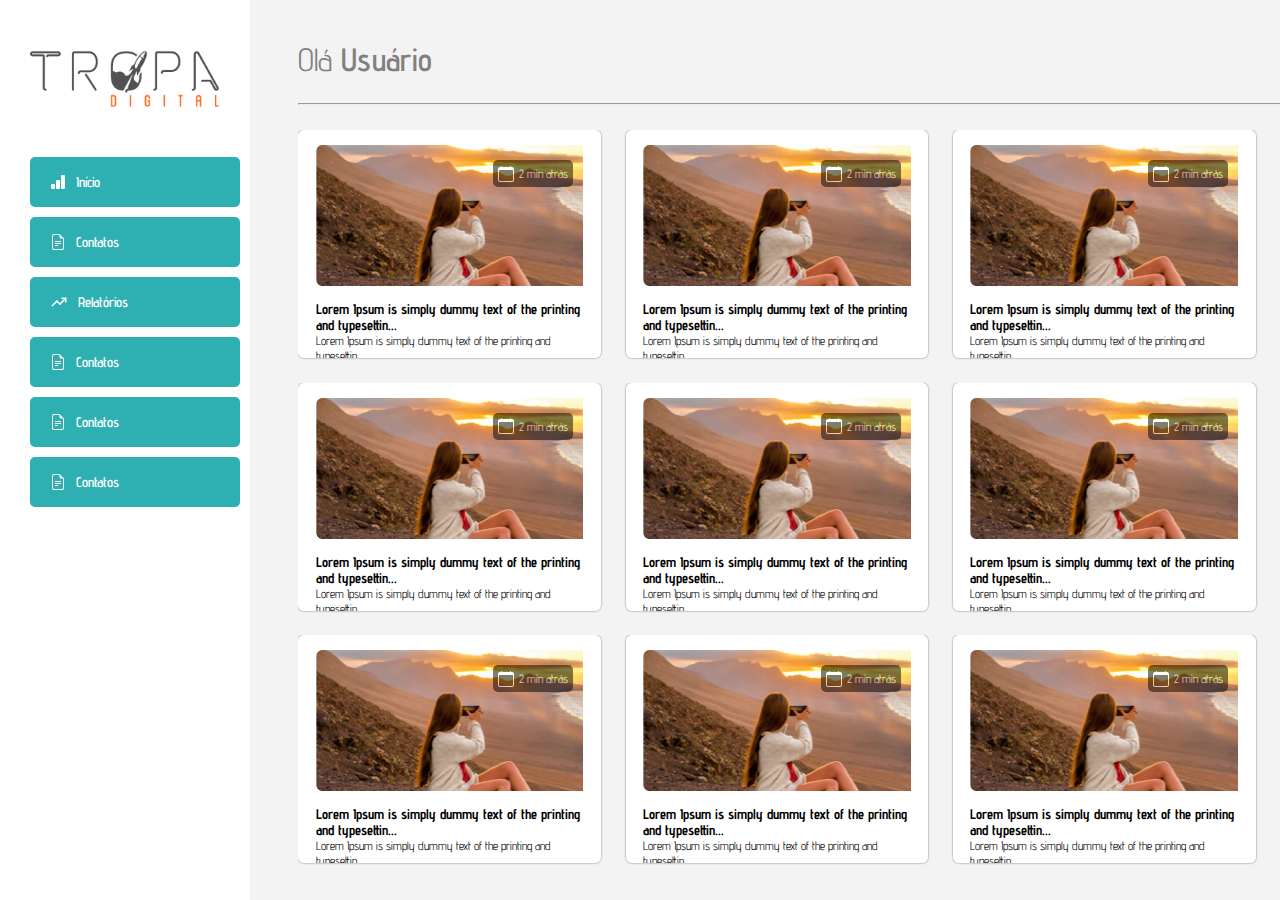
<file: index.html>
<!DOCTYPE html>
<html lang="pt-br">
<head>
    <meta charset="UTF-8">
    <meta name="viewport" content="width=device-width, initial-scale=1.0">
    <link rel="stylesheet" href="/assets/css/style.css">
    <title>Home</title>
</head>
<body>
    <div class="container">
        <div class="bar">
            <div class="main">
                <img src="/assets/Img/logo.png" alt="tropa digital" class="logo">
                <a href="#">
                    <svg xmlns="http://www.w3.org/2000/svg" width="16" height="16" fill="white" class="bi bi-bar-chart-fill" viewBox="0 0 16 16">
                        <path d="M1 11a1 1 0 0 1 1-1h2a1 1 0 0 1 1 1v3a1 1 0 0 1-1 1H2a1 1 0 0 1-1-1zm5-4a1 1 0 0 1 1-1h2a1 1 0 0 1 1 1v7a1 1 0 0 1-1 1H7a1 1 0 0 1-1-1zm5-5a1 1 0 0 1 1-1h2a1 1 0 0 1 1 1v12a1 1 0 0 1-1 1h-2a1 1 0 0 1-1-1z"/>
                      </svg>Início</a>
                <a href="#"><svg xmlns="http://www.w3.org/2000/svg" width="16" height="16" fill="white" class="bi bi-file-earmark-text" viewBox="0 0 16 16">
                    <path d="M5.5 7a.5.5 0 0 0 0 1h5a.5.5 0 0 0 0-1zM5 9.5a.5.5 0 0 1 .5-.5h5a.5.5 0 0 1 0 1h-5a.5.5 0 0 1-.5-.5m0 2a.5.5 0 0 1 .5-.5h2a.5.5 0 0 1 0 1h-2a.5.5 0 0 1-.5-.5"/>
                    <path d="M9.5 0H4a2 2 0 0 0-2 2v12a2 2 0 0 0 2 2h8a2 2 0 0 0 2-2V4.5zm0 1v2A1.5 1.5 0 0 0 11 4.5h2V14a1 1 0 0 1-1 1H4a1 1 0 0 1-1-1V2a1 1 0 0 1 1-1z"/>
                  </svg>Contatos</a>
                <a href="#"><svg width="18" height="18" viewBox="0 0 18 18" fill="white" xmlns="http://www.w3.org/2000/svg">
                    <path fill-rule="evenodd" clip-rule="evenodd" d="M16.2754 4.71483C16.571 5.00502 16.5753 5.47988 16.2852 5.77547L10.4556 11.7129C10.3146 11.8566 10.1217 11.9375 9.92046 11.9375C9.71914 11.9375 9.52632 11.8566 9.3853 11.7129L6.85225 9.13303L2.78517 13.2755C2.49498 13.571 2.02012 13.5754 1.72456 13.2852C1.42899 12.995 1.42463 12.5201 1.71483 12.2245L6.31709 7.53705C6.45811 7.39345 6.65099 7.3125 6.85225 7.3125C7.05357 7.3125 7.24639 7.39345 7.38747 7.53705L9.92046 10.117L15.2148 4.72456C15.505 4.42899 15.9799 4.42463 16.2754 4.71483Z"/>
                    <path fill-rule="evenodd" clip-rule="evenodd" d="M11.25 5.25C11.25 4.83578 11.5858 4.5 12 4.5H15.75C16.1642 4.5 16.5 4.83578 16.5 5.25V9C16.5 9.41423 16.1642 9.74998 15.75 9.74998C15.3358 9.74998 15 9.41423 15 9V6.00002H12C11.5858 6.00002 11.25 5.66421 11.25 5.25Z"/>
                    </svg>
                    Relatórios</a>
                <a href="#"><svg xmlns="http://www.w3.org/2000/svg" width="16" height="16" fill="white" class="bi bi-file-earmark-text" viewBox="0 0 16 16">
                    <path d="M5.5 7a.5.5 0 0 0 0 1h5a.5.5 0 0 0 0-1zM5 9.5a.5.5 0 0 1 .5-.5h5a.5.5 0 0 1 0 1h-5a.5.5 0 0 1-.5-.5m0 2a.5.5 0 0 1 .5-.5h2a.5.5 0 0 1 0 1h-2a.5.5 0 0 1-.5-.5"/>
                    <path d="M9.5 0H4a2 2 0 0 0-2 2v12a2 2 0 0 0 2 2h8a2 2 0 0 0 2-2V4.5zm0 1v2A1.5 1.5 0 0 0 11 4.5h2V14a1 1 0 0 1-1 1H4a1 1 0 0 1-1-1V2a1 1 0 0 1 1-1z"/>
                  </svg>Contatos</a>
                <a href="#"><svg xmlns="http://www.w3.org/2000/svg" width="16" height="16" fill="white" class="bi bi-file-earmark-text" viewBox="0 0 16 16">
                    <path d="M5.5 7a.5.5 0 0 0 0 1h5a.5.5 0 0 0 0-1zM5 9.5a.5.5 0 0 1 .5-.5h5a.5.5 0 0 1 0 1h-5a.5.5 0 0 1-.5-.5m0 2a.5.5 0 0 1 .5-.5h2a.5.5 0 0 1 0 1h-2a.5.5 0 0 1-.5-.5"/>
                    <path d="M9.5 0H4a2 2 0 0 0-2 2v12a2 2 0 0 0 2 2h8a2 2 0 0 0 2-2V4.5zm0 1v2A1.5 1.5 0 0 0 11 4.5h2V14a1 1 0 0 1-1 1H4a1 1 0 0 1-1-1V2a1 1 0 0 1 1-1z"/>
                  </svg>Contatos</a>
                <a href="#"><svg xmlns="http://www.w3.org/2000/svg" width="16" height="16" fill="white" class="bi bi-file-earmark-text" viewBox="0 0 16 16">
                    <path d="M5.5 7a.5.5 0 0 0 0 1h5a.5.5 0 0 0 0-1zM5 9.5a.5.5 0 0 1 .5-.5h5a.5.5 0 0 1 0 1h-5a.5.5 0 0 1-.5-.5m0 2a.5.5 0 0 1 .5-.5h2a.5.5 0 0 1 0 1h-2a.5.5 0 0 1-.5-.5"/>
                    <path d="M9.5 0H4a2 2 0 0 0-2 2v12a2 2 0 0 0 2 2h8a2 2 0 0 0 2-2V4.5zm0 1v2A1.5 1.5 0 0 0 11 4.5h2V14a1 1 0 0 1-1 1H4a1 1 0 0 1-1-1V2a1 1 0 0 1 1-1z"/>
                  </svg>Contatos</a>
            </div>
        </div>
        <div class="conteudo">
            <h1>Olá <span>Usuário</span></h1>
            <hr>
            <div class="container-cards">
                <div class="card">
                    <div class="image">
                        <div class="data">
                            <img src="/assets/svg/calendar.svg" alt="calendário">
                            <p class="tempo">2 min atrás</p>
                        </div>
                    </div>
                    <h1>Lorem Ipsum is simply dummy text of the printing and typesettin...</h1>
                    <p>Lorem Ipsum is simply dummy text of the printing and typesettin.</p>
                </div>
                <div class="card">
                    <div class="image">
                        <div class="data">
                            <img src="/assets/svg/calendar.svg" alt="calendário">
                            <p class="tempo">2 min atrás</p>
                        </div>
                    </div>
                    <h1>Lorem Ipsum is simply dummy text of the printing and typesettin...</h1>
                    <p>Lorem Ipsum is simply dummy text of the printing and typesettin.</p>
                </div>
                <div class="card">
                    <div class="image">
                        <div class="data">
                            <img src="/assets/svg/calendar.svg" alt="calendário">
                            <p class="tempo">2 min atrás</p>
                        </div>
                    </div>
                    <h1>Lorem Ipsum is simply dummy text of the printing and typesettin...</h1>
                    <p>Lorem Ipsum is simply dummy text of the printing and typesettin.</p>
                </div>
            </div>
            <div class="container-cards">
                <div class="card">
                    <div class="image">
                        <div class="data">
                            <img src="/assets/svg/calendar.svg" alt="calendário">
                            <p class="tempo">2 min atrás</p>
                        </div>
                    </div>
                    <h1>Lorem Ipsum is simply dummy text of the printing and typesettin...</h1>
                    <p>Lorem Ipsum is simply dummy text of the printing and typesettin.</p>
                </div>
                <div class="card">
                    <div class="image">
                        <div class="data">
                            <img src="/assets/svg/calendar.svg" alt="calendário">
                            <p class="tempo">2 min atrás</p>
                        </div>
                    </div>
                    <h1>Lorem Ipsum is simply dummy text of the printing and typesettin...</h1>
                    <p>Lorem Ipsum is simply dummy text of the printing and typesettin.</p>
                </div>
                <div class="card">
                    <div class="image">
                        <div class="data">
                            <img src="/assets/svg/calendar.svg" alt="calendário">
                            <p class="tempo">2 min atrás</p>
                        </div>
                    </div>
                    <h1>Lorem Ipsum is simply dummy text of the printing and typesettin...</h1>
                    <p>Lorem Ipsum is simply dummy text of the printing and typesettin.</p>
                </div>       
            </div>
            <div class="container-cards">
                <div class="card">
                    <div class="image">
                        <div class="data">
                            <img src="/assets/svg/calendar.svg" alt="calendário">
                            <p class="tempo">2 min atrás</p>
                        </div>
                    </div>
                    <h1>Lorem Ipsum is simply dummy text of the printing and typesettin...</h1>
                    <p>Lorem Ipsum is simply dummy text of the printing and typesettin.</p>
                </div>
                <div class="card">
                    <div class="image">
                        <div class="data">
                            <img src="/assets/svg/calendar.svg" alt="calendário">
                            <p class="tempo">2 min atrás</p>
                        </div>
                    </div>
                    <h1>Lorem Ipsum is simply dummy text of the printing and typesettin...</h1>
                    <p>Lorem Ipsum is simply dummy text of the printing and typesettin.</p>
                </div>
                <div class="card">
                    <div class="image">
                        <div class="data">
                            <img src="/assets/svg/calendar.svg" alt="calendário">
                            <p class="tempo">2 min atrás</p>
                        </div>
                    </div>
                    <h1>Lorem Ipsum is simply dummy text of the printing and typesettin...</h1>
                    <p>Lorem Ipsum is simply dummy text of the printing and typesettin.</p>
                </div>
            </div>
        </div>
    </div>
    <script src="./assets/js/script.js"></script>
</body>
</html>
</file>
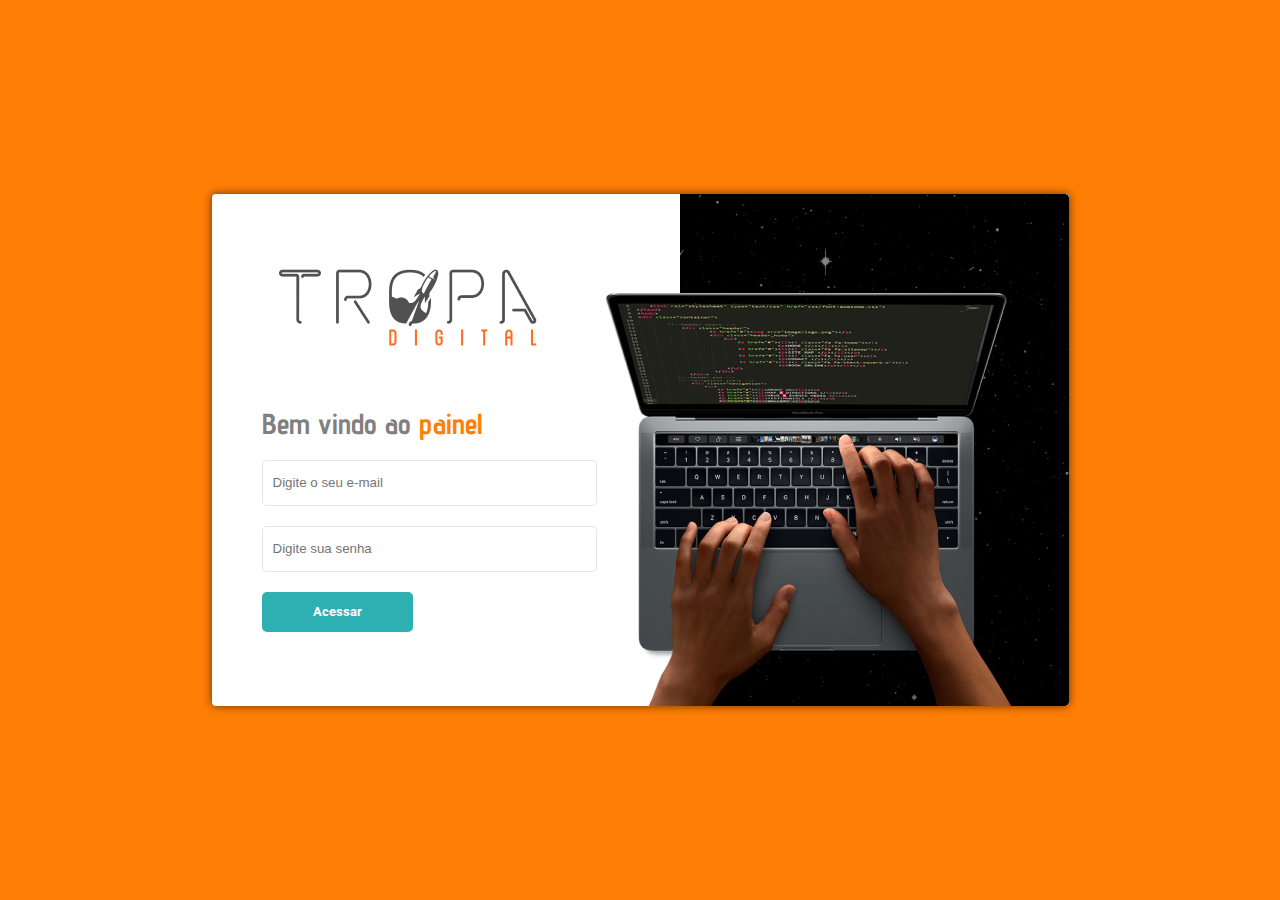
<file: pages/login.html>
<!DOCTYPE html>
<html lang="pt-br">
<head>
    <meta charset="UTF-8">
    <meta name="viewport" content="width=device-width, initial-scale=1.0">
    <link rel="stylesheet" href="/pages/assets/css/style.css">
    <title>Login</title>
</head>
<body>
    <section>
        <div class="login">
            <div class="form">
                <img src="../assets/Img/logo.png" alt="tropa digital"/>
                    <h1>Bem vindo ao <span>painel</span></h1>
                    <input type="email" placeholder="Digite o seu e-mail" autocomplete="email">
                    <input type="password" placeholder="Digite sua senha" autocomplete="current-password">
                    <button type="submit">Acessar</button>
            </div>
            <div class="photo">
            </div>
        </div>
    </section>
</body>
</html>
</file>
<file: assets/css/style.css>
@import url('https://fonts.googleapis.com/css2?family=Advent+Pro:ital,wght@0,100..900;1,100..900&display=swap');
@import url('https://fonts.googleapis.com/css2?family=Roboto:ital,wght@0,100;0,300;0,400;0,500;0,700;0,900;1,100;1,300;1,400;1,500;1,700;1,900&display=swap');

* {
    overflow-x: hidden;
    margin: 0;
    padding: 0;
    text-decoration: none; 
}

a {
    line-height: 26.11px;
    display: flex;
    align-items: center;
    padding-left: 20px;
    width: 190px;
    height:50px;
    text-decoration: none;
    font-family: "Advent pro", sans-serif;
    font-weight: 600;
    font-size: 14px;
    border-radius: 5px;
    margin-bottom: 10px;
    color: white;
    background-color: rgba(46, 175, 178, 1);
    transition: all ease-out 0.2s
}

svg {
    margin-right: 10px;
}

a:hover {
    color: black;
    background-color: rgba(243, 243, 243, 1);
    transition: all ease-in 0.5s;
}

html {
    width: 100%;
    height: 100%;
}

body {
    display: flex;
    justify-content: center;
    align-items: center;
    height: 100vh;
}

.container {
    display: flex;
    width: 100%;
    height: 100%;
}

.container .bar {
    display: flex;
    flex-direction: column;
    width: 260px;
    height: 100%;
    background-color: white;
}

.container .bar .main {
    display: flex;
    flex-direction: column;
}

.container .bar .main .logo {
    width: 190px;
    height: 56.88px;
    margin-bottom: 50px;
}

.container .bar .main a img {
    width: 14px;
    height: 13px;
    margin-right: 10px;
}

.container .bar .main {
    margin: 50px 0 50px 30px;
}

.container .conteudo {
    padding-top: 40px;
    padding-left: 48px;
    width: calc(100% - 260px);
    background-color: rgba(243, 243, 243, 1);
}

.container .conteudo h1 {
    font-family: "Advent pro", sans-serif;
    font-weight: 400;
    color: grey;
}

.container .conteudo h1 span {
    color: grey;
    font-weight: 600;
}

.container .conteudo hr {
    margin-block: 25px;
    width: 1549px;
}

.container .conteudo .container-cards {
    display: flex;
}

.container .conteudo .container-cards .card {
    width: 500px;
    height: 228px;
    margin-right: 24.5px;
    margin-bottom: 24.5px;
    border-radius: 6px;
    background-color: rgba(255, 255, 255, 1);
    box-shadow: 0 0 2px rgba(0,0,0,0.6);
}

.container .conteudo .container-cards .card .image {
    display: flex;
    justify-content: end;
    background-image: url(/assets/Img/image\ 7exemple.png);
    background-repeat: no-repeat;
    width: calc(100% - 35.19px);
    height: 141px;
    margin-inline: 17.595px;
    margin-top: 15px;
}

.container .conteudo .container-cards .card .image .data{
    display: flex;
    justify-content: center;
    align-items: center;
    color: white;
    background-color: black;
    width: auto;
    height: 27px;
    border-radius: 5px;
    opacity: 0.5;
    margin-top: 15px;
    margin-right: 10px;
}

.container .conteudo .container-cards .card .image .data img{
    margin-inline: 5px;
}

.container .conteudo .container-cards .card .image .data p{
    margin-block: 0;
    margin-left: 0;
    margin-right: 5px;
}

.container .conteudo .container-cards .card h1 {
    color: black;
    width: calc(100% - 35.19px);
    font-family: "Advent pro", sans-serif;
    font-weight: 700;
    font-size: 14px;
    margin-inline: 17.595px;
    margin-top: 15px;
}

.container .conteudo .container-cards .card p {
    font-family: "Advent pro", sans-serif;
    font-weight: 400;
    font-size: 12px;
    margin-inline: 17.595px;
    margin-bottom: 15px;
}
</file>
<file: pages/assets/css/style.css>
@import url('https://fonts.googleapis.com/css2?family=Advent+Pro:ital,wght@0,100..900;1,100..900&display=swap');
@import url('https://fonts.googleapis.com/css2?family=Roboto:ital,wght@0,100;0,300;0,400;0,500;0,700;0,900;1,100;1,300;1,400;1,500;1,700;1,900&display=swap');

* {
    overflow-y: hidden;
    overflow-x: hidden;
    margin: 0;
    padding: 0;
    text-decoration: none; 
}

html {
    width: 100%;
    height: 100%;
}

body {
    display: flex;
    justify-content: center;
    align-items: center;
    height: 100vh;
}

section {
    display: flex;
    justify-content: center;
    align-items: center;
    height: 100%;
    width: 100%;
    background-color: rgb(255, 126, 6);
}

section .login {
    display: flex;
    background-color: white;
    width: 857px;
    height: 512px;
    border-radius: 4px;
    box-shadow: 0 0 10px rgba(0,0,0,0.6);

}

section .login .form {
    display: flex;
    flex-direction: column;
    justify-content: center;
    width: calc(100% - 463px);
    height: 100%;
}

section .login .form img {
    width: 259px;
    height: 77.54px;
    margin-left: calc(50% - 129.5px);
}

section .login .form h1 {
    color: grey;
    width: 100%;
    height: 54px;
    font-family: "Advent Pro";
    font-size: 29px;
    font-weight: 700;
    margin-top: 60px;
    margin-left: 50px;
}

section .login .form h1 span {
    color: rgb(255, 126, 6);
}

section .login .form input {
    padding-inline: 10px;
    width: 313px;
    height: 44px;
    border-radius: 5px;
    border: 1px solid rgba(0, 0, 0, 0.1);
    margin-bottom: 20px;
    margin-left: 50px;
}

section .login .form input:focus {
    outline: none;
}

section .login .form button {
    font-family: "Roboto", sans-serif;
    font-weight: 700;
    color: white;
    width: 151px;
    height: 40px;
    border: none;
    border-radius: 5px;
    background-color: rgba(46, 175, 178, 1);
    margin-left: 50px;
    transition: all ease-out 0.5s;
}

section .login .form button:hover {
    color: black;
    background-color: white;
    transition: all ease-in 0.5s;
    box-shadow: 0 0 3px rgba(0,0,0,0.8);
}

section .login .photo {
    background-image: url(../../../assets/Img/Group\ 20group.png);
    width: 463px;
    height: 100%;
}
</file>
